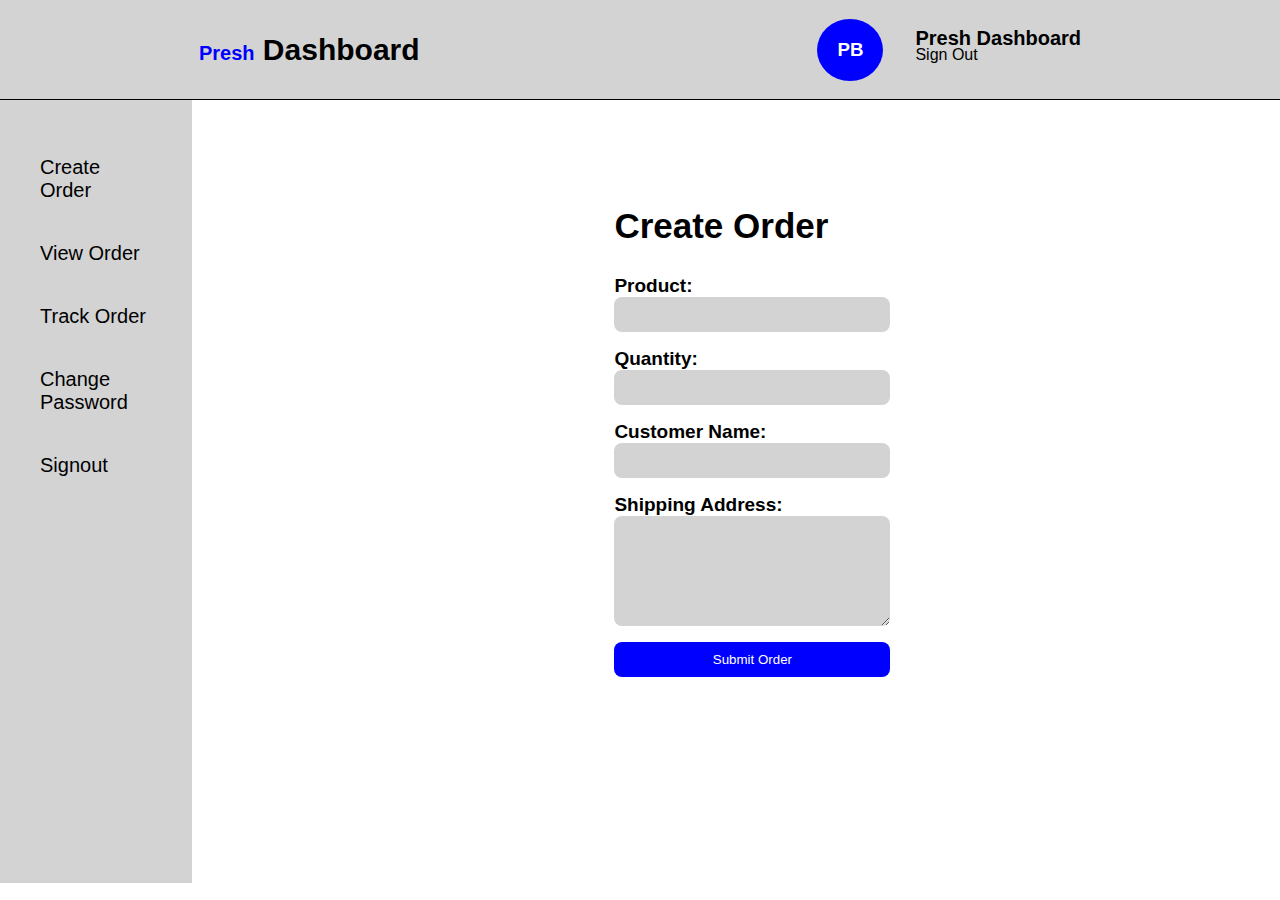
<file: Emmanuel/index.html>
<!DOCTYPE html>
<html lang="en">
  <head>
    <meta charset="UTF-8" />
    <meta name="viewport" content="width=device-width, initial-scale=1.0" />
    <title>Dashboard</title>
    <link rel="stylesheet" href="css/style.css" />
    <link
      href="https://api.fontshare.com/v2/css?f[]=clash-grotesk@400&display=swap"
      rel="stylesheet"
    />
    <link
      rel="stylesheet"
      href="https://cdnjs.cloudflare.com/ajax/libs/font-awesome/6.4.2/css/all.min.css"
      integrity="sha512-z3gLpd7yknf1YoNbCzqRKc4qyor8gaKU1qmn+CShxbuBusANI9QpRohGBreCFkKxLhei6S9CQXFEbbKuqLg0DA=="
      crossorigin="anonymous"
      referrerpolicy="no-referrer"
    />
  </head>
  <body>
    <header>
      <nav class="nav">
        <h3 class="nav-h3"><span class="span">Presh</span> Dashboard</h3>
        <div class="nav-div">
          <h3 class="pb">PB</h3>
          <div class="signin-det">
            <h4>Presh Dashboard</h4>
            <p>Sign Out</p>
          </div>
        </div>
      </nav>
    </header>
    <div class="aside">
      <div class="sidebar">
        <ul class="sidebar-ul">
          <li>Create Order</li>
          <a href="./view-order.html"><li>View Order</li></a>
          <li>Track Order</li>
          <a href="./change-password.html"><li>Change Password</li></a>
          <li>Signout</li>
        </ul>
      </div>
      <div class="container">
        <div>
          <h2 class="create-order">Create Order</h2>
          <form class="form" action="" method="post">
            <div>
              <label for="product">Product:</label>
              <input type="text" id="product" name="product" required />
            </div>

            <div>
              <label for="quantity">Quantity:</label>
              <input type="number" id="quantity" name="quantity" required />
            </div>

            <div>
              <label for="customer">Customer Name:</label>
              <input type="text" id="customer" name="customer" required />
            </div>

            <div>
              <label for="address">Shipping Address:</label>
              <textarea id="address" name="address" required></textarea>
            </div>

            <input class="submit-btn" type="submit" value="Submit Order" />
          </form>
        </div>
      </div>
    </div>

    <script></script>
  </body>
</html>
</file>
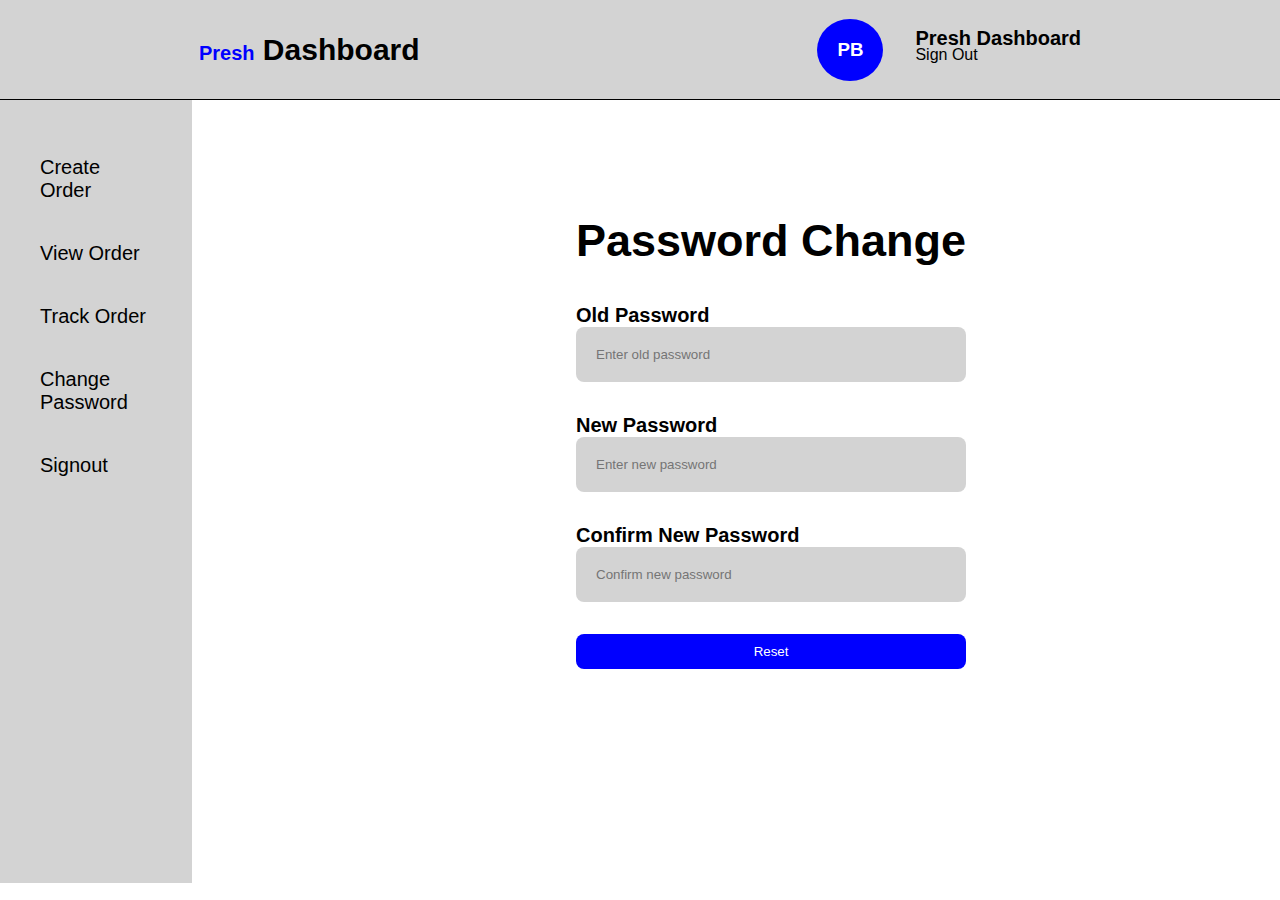
<file: Emmanuel/change-password.html>
<!DOCTYPE html>
<html lang="en">
  <head>
    <meta charset="UTF-8" />
    <meta name="viewport" content="width=device-width, initial-scale=1.0" />
    <title>Password Change</title>
    <link rel="stylesheet" href="css/change-password.css" />
    <link
      href="https://api.fontshare.com/v2/css?f[]=clash-grotesk@400&display=swap"
      rel="stylesheet"
    />
    <link
      rel="stylesheet"
      href="https://cdnjs.cloudflare.com/ajax/libs/font-awesome/6.4.2/css/all.min.css"
      integrity="sha512-z3gLpd7yknf1YoNbCzqRKc4qyor8gaKU1qmn+CShxbuBusANI9QpRohGBreCFkKxLhei6S9CQXFEbbKuqLg0DA=="
      crossorigin="anonymous"
      referrerpolicy="no-referrer"
    />
  </head>
  <body>
    <header>
      <nav class="nav">
        <h3 class="nav-h3"><span class="span">Presh</span> Dashboard</h3>
        <div class="nav-div">
          <h3 class="pb">PB</h3>
          <div class="signin-det">
            <h4>Presh Dashboard</h4>
            <p>Sign Out</p>
          </div>
        </div>
      </nav>
    </header>
    <div class="aside">
      <div class="sidebar">
        <ul class="sidebar-ul">
          <a href="./index.html"><li>Create Order</li></a>
          <a href="./view-order.html"><li>View Order</li></a>
          <li>Track Order</li>
          <li>Change Password</li>
          <li>Signout</li>
        </ul>
      </div>
      <div class="container">
        <div>
          <h2 class="pass-change">Password Change</h2>
          <form class="form" action="">
            <div>
              <label for="">Old Password</label>
              <input type="password" placeholder="Enter old password" />
            </div>
            <div>
              <label for="">New Password</label>
              <input type="password" placeholder="Enter new password" />
            </div>
            <div>
              <label for="">Confirm New Password</label>
              <input type="password" placeholder="Confirm new password" />
            </div>
            <input
              class="submit-btn"
              type="submit"
              name="submit"
              value="Reset"
            />
          </form>
        </div>
      </div>
    </div>

    <script></script>
  </body>
</html>
</file>
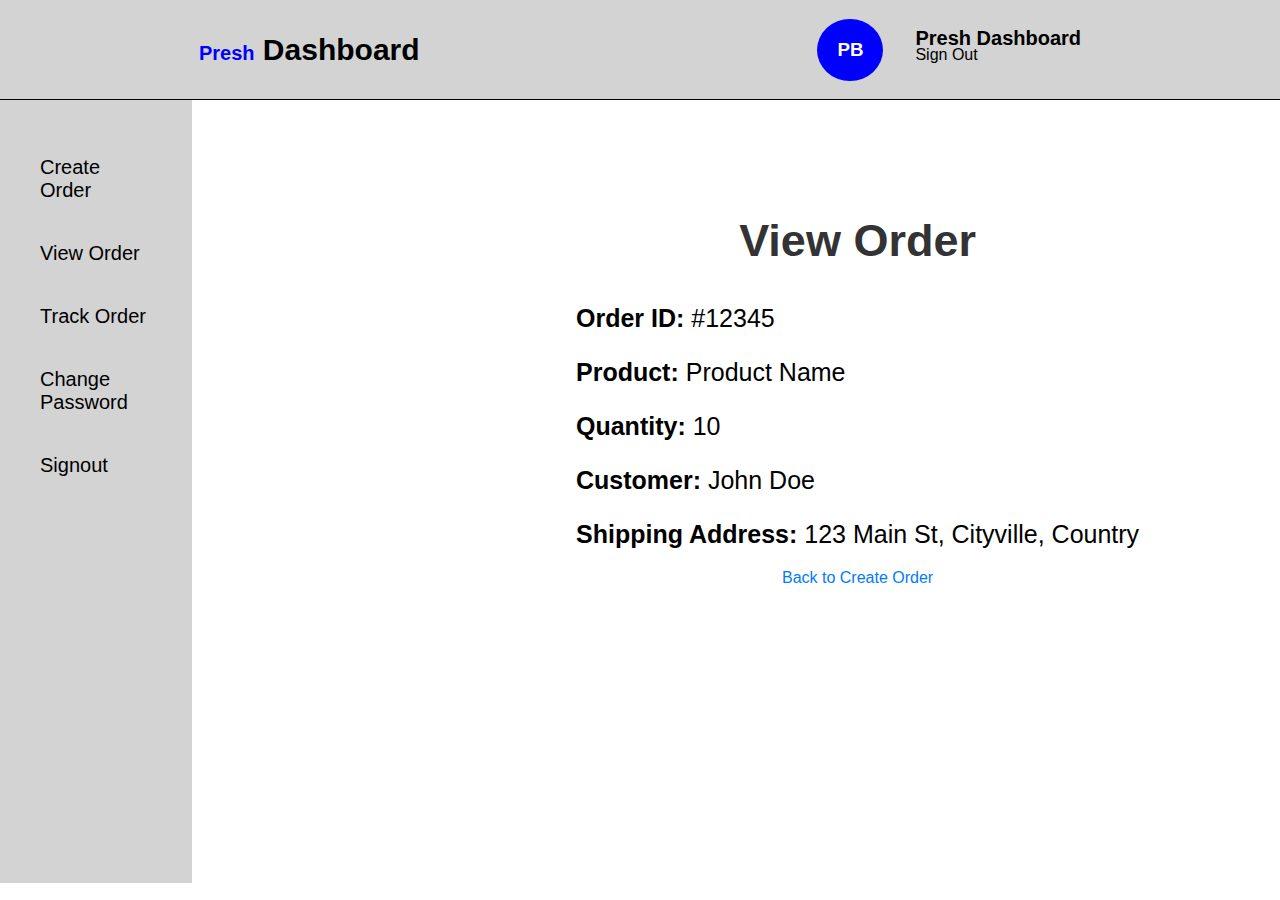
<file: Emmanuel/view-order.html>
<!DOCTYPE html>
<html lang="en">
  <head>
    <meta charset="UTF-8" />
    <meta name="viewport" content="width=device-width, initial-scale=1.0" />
    <title>View Order</title>
    <link rel="stylesheet" href="css/view-order.css" />
    <link
      href="https://api.fontshare.com/v2/css?f[]=clash-grotesk@400&display=swap"
      rel="stylesheet"
    />
    <link
      rel="stylesheet"
      href="https://cdnjs.cloudflare.com/ajax/libs/font-awesome/6.4.2/css/all.min.css"
      integrity="sha512-z3gLpd7yknf1YoNbCzqRKc4qyor8gaKU1qmn+CShxbuBusANI9QpRohGBreCFkKxLhei6S9CQXFEbbKuqLg0DA=="
      crossorigin="anonymous"
      referrerpolicy="no-referrer"
    />
  </head>
  <body>
    <header>
      <nav class="nav">
        <h3 class="nav-h3"><span class="span">Presh</span> Dashboard</h3>
        <div class="nav-div">
          <h3 class="pb">PB</h3>
          <div class="signin-det">
            <h4>Presh Dashboard</h4>
            <p>Sign Out</p>
          </div>
        </div>
      </nav>
    </header>
    <div class="aside">
      <div class="sidebar">
        <ul class="sidebar-ul">
          <a href="./index.html"><li>Create Order</li></a>
          <li>View Order</li>
          <li>Track Order</li>
          <a href="./change-password.html"><li>Change Password</li></a>
          <li>Signout</li>
        </ul>
      </div>
      <div class="container">
        <div>
          <h2 class="view-order">View Order</h2>
          <div class="order-details">
            <p><strong>Order ID:</strong> #12345</p>
            <p><strong>Product:</strong> Product Name</p>
            <p><strong>Quantity:</strong> 10</p>
            <p><strong>Customer:</strong> John Doe</p>
            <p>
              <strong>Shipping Address:</strong> 123 Main St, Cityville, Country
            </p>
          </div>
          <a href="index.html" class="back-link">Back to Create Order</a>
        </div>
      </div>
    </div>

    <script></script>
  </body>
</html>
</file>
<file: Emmanuel/css/style.css>
body {
  margin: 0;
  font-family: "Clash Grotesk", sans-serif;
}

.nav {
  display: flex;
  align-items: center;
  justify-content: space-around;
  background-color: lightgrey;
  border-bottom: 1px solid black;
}

.nav-h3 {
  font-size: 30px;
}

.span {
  color: blue;
  font-size: 20px;
}

.nav-div {
  display: flex;
  gap: 2em;
}

.pb {
  background-color: blue;
  border-radius: 50%;
  padding: 20px;
  color: #fff;
}

.signin-det h4 {
  margin-bottom: -1em;
  font-size: 20px;
}

.aside {
  display: flex;
  gap: 10%;
}

.sidebar {
  background-color: lightgrey;
  width: 15%;
  height: 87vh;
}
.sidebar-ul {
  padding: 40px;
  color: black;
}

.sidebar-ul li {
  list-style-type: none;
  margin-bottom: 2em;
  font-size: 20px;
  cursor: pointer;
}
.sidebar-ul a {
  color: black;
  text-decoration: none;
}

.sidebar-ul li:hover {
  text-decoration: underline;
}

.container {
  margin-left: 23%;
  margin-top: 6%;
}

.create-order {
  font-size: 35px;
}

.form div {
  display: flex;
  flex-direction: column;
  margin-bottom: 1em;
}
.form label {
  font-size: 19px;
  font-weight: 600;
}
.form input {
  padding: 10px;
  width: 20vw;
  border-radius: 8px;
  border: none;
  outline: none;
  background-color: lightgray;
}
.form textarea {
  padding: 10px;
  width: 20vw;
  height: 10vh;
  border-radius: 8px;
  border: none;
  outline: none;
  background-color: lightgray;
}
.form .submit-btn {
  width: 100%;
  background-color: blue;
  color: #fff;
  cursor: pointer;
}
</file>
<file: Emmanuel/css/change-password.css>
body {
  margin: 0;
  font-family: "Clash Grotesk", sans-serif;
}

.nav {
  display: flex;
  align-items: center;
  justify-content: space-around;
  background-color: lightgrey;
  border-bottom: 1px solid black;
}

.nav-h3 {
  font-size: 30px;
}

.span {
  color: blue;
  font-size: 20px;
}

.nav-div {
  display: flex;
  gap: 2em;
}

.pb {
  background-color: blue;
  border-radius: 50%;
  padding: 20px;
  color: #fff;
}

.signin-det h4 {
  margin-bottom: -1em;
  font-size: 20px;
}

.aside {
  display: flex;
  gap: 10%;
}

.sidebar {
  background-color: lightgrey;
  width: 15%;
  height: 87vh;
}
.sidebar-ul {
  padding: 40px;
  color: black;
}

.sidebar-ul li {
  list-style-type: none;
  margin-bottom: 2em;
  font-size: 20px;
  cursor: pointer;
}

.sidebar-ul a {
  text-decoration: none;
  color: black;
}

.sidebar-ul li:hover {
  text-decoration: underline;
}

.container {
  margin-left: 20%;
  margin-top: 6%;
}

.create-order {
  font-size: 35px;
}

.pass-change {
  font-size: 45px;
}

.form div {
  display: flex;
  flex-direction: column;
  margin-bottom: 2em;
}

.form label {
  font-size: 20px;
  font-weight: 600;
}

.form input {
  padding: 20px;
  border-radius: 8px;
  border: none;
  outline: none;
  background-color: lightgray;
}

.form .submit-btn {
  padding: 10px;
  width: 100%;
  background-color: blue;
  color: #fff;
  cursor: pointer;
}
</file>
<file: Emmanuel/css/view-order.css>
body {
  margin: 0;
  font-family: "Clash Grotesk", sans-serif;
}

.nav {
  display: flex;
  align-items: center;
  justify-content: space-around;
  background-color: lightgrey;
  border-bottom: 1px solid black;
}

.nav-h3 {
  font-size: 30px;
}

.span {
  color: blue;
  font-size: 20px;
}

.nav-div {
  display: flex;
  gap: 2em;
}

.pb {
  background-color: blue;
  border-radius: 50%;
  padding: 20px;
  color: #fff;
}

.signin-det h4 {
  margin-bottom: -1em;
  font-size: 20px;
}

.aside {
  display: flex;
  gap: 10%;
}

.sidebar {
  background-color: lightgrey;
  width: 15%;
  height: 87vh;
}
.sidebar-ul {
  padding: 40px;
  color: black;
}

.sidebar-ul li {
  list-style-type: none;
  margin-bottom: 2em;
  font-size: 20px;
  cursor: pointer;
}

.sidebar-ul a {
  text-decoration: none;
  color: black;
}

.sidebar-ul li:hover {
  text-decoration: underline;
}

.container {
  margin-left: 20%;
  margin-top: 6%;
}

.create-order {
  font-size: 35px;
}

.view-order {
  font-size: 45px;
}

h2 {
  text-align: center;
  color: #333;
}

.order-details {
  margin-top: 20px;
}

.order-details p {
  margin-bottom: 10px;
  font-size: 25px;
}

.back-link {
  display: block;
  margin-top: 20px;
  text-align: center;
  color: #007bff;
  text-decoration: none;
}

.back-link:hover {
  text-decoration: underline;
}
</file>
